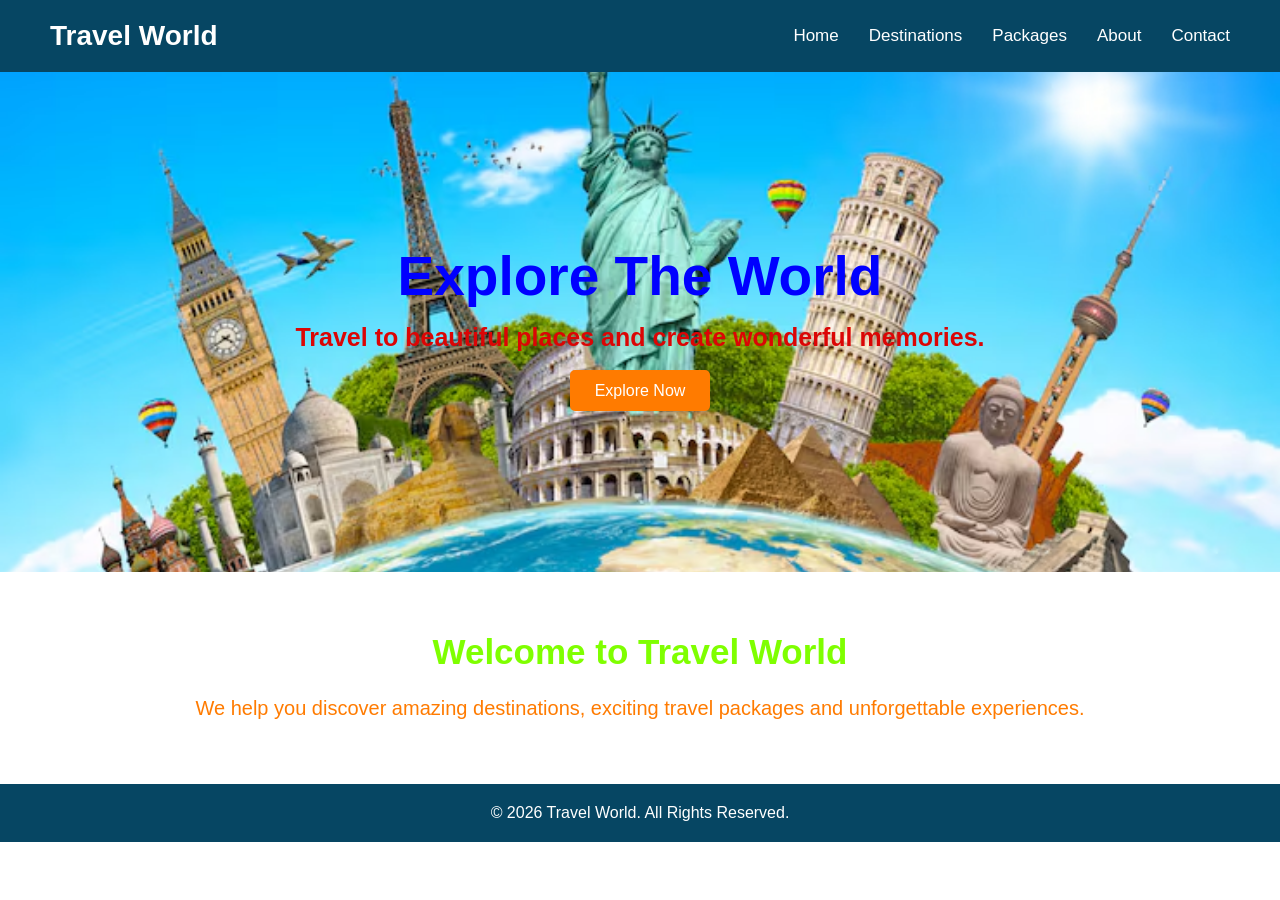
<file: index.html>
<!DOCTYPE html>
<html lang="en">
<head>
    <meta charset="UTF-8">
    <meta name="viewport" content="width=device-width, initial-scale=1.0">

    <title>Travel World</title>

    <link rel="stylesheet" href="style.css">
</head>

<body>

    <!-- Navbar -->
    <nav class="navbar">

        <div class="logo">Travel World</div>

        <ul>
            <li><a href="index.html">Home</a></li>
            <li><a href="destination.html">Destinations</a></li>
            <li><a href="package.html">Packages</a></li>
            <li><a href="about.html">About</a></li>
            <li><a href="contact.html">Contact</a></li>
        </ul>

    </nav>

    <!-- Home -->
    <section class="hero">

        <div class="hero-content">

            <h1>Explore The World</h1>

            <p>
                Travel to beautiful places and
                create wonderful memories.
            </p>

            <a href="destination.html" class="btn">
                Explore Now
            </a>

        </div>

    </section>

    <!-- Welcome -->
    <section class="welcome">

        <h2>Welcome to Travel World</h2>

        <p>
            We help you discover amazing destinations,
            exciting travel packages and unforgettable
            experiences.
        </p>

    </section>

    <footer>
        <p>© 2026 Travel World. All Rights Reserved.</p>
    </footer>

</body>
</html>
</file>
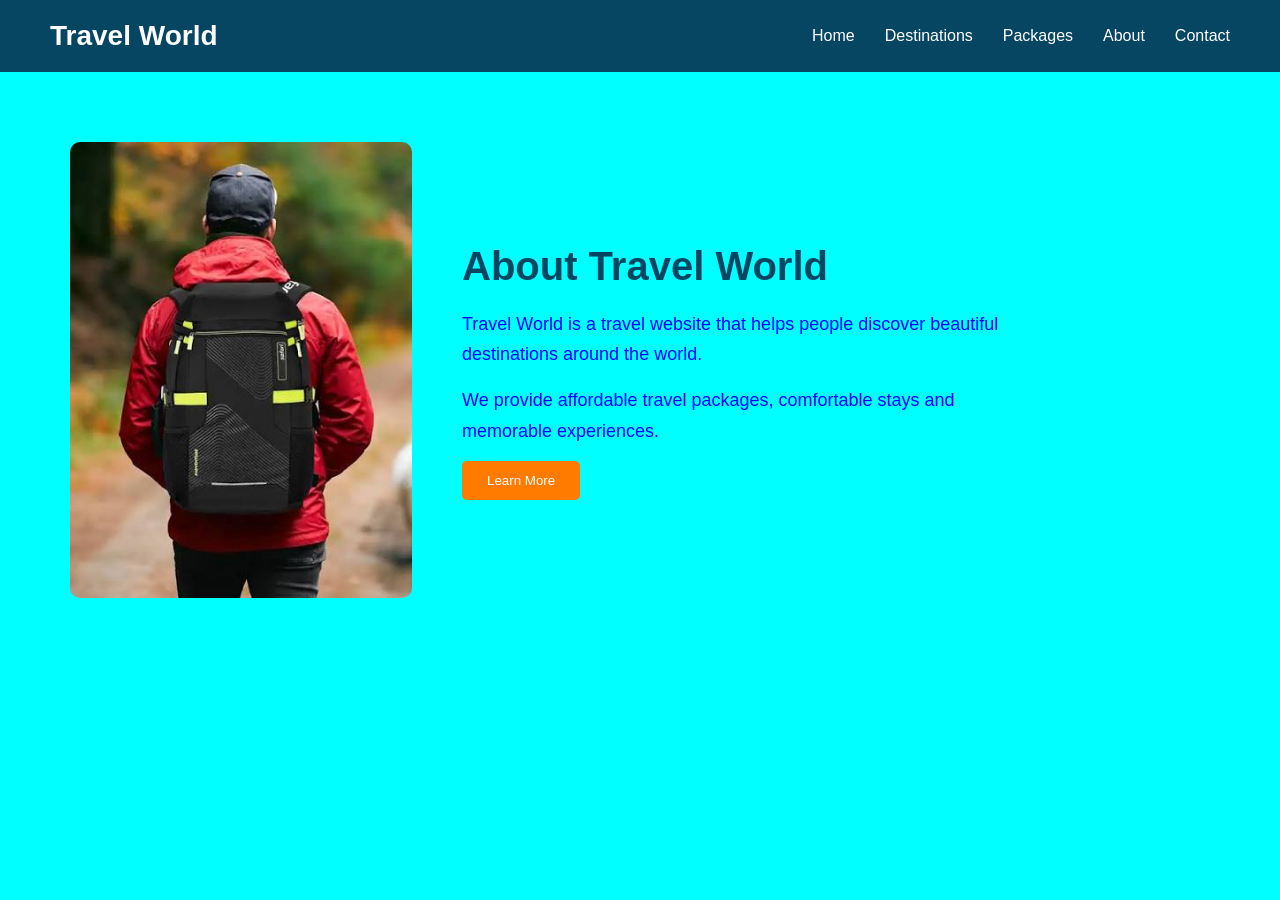
<file: about.html>
<!DOCTYPE html>
<html lang="en">

<head>

    <meta charset="UTF-8">

    <title>About Us</title>

    <link rel="stylesheet" href="about.css">

</head>

<body>

    <!-- Navbar -->

    <nav class="navbar">

        <div class="logo">Travel World</div>

        <ul>
            <li><a href="index.html">Home</a></li>
            <li><a href="destination.html">Destinations</a></li>
            <li><a href="package.html">Packages</a></li>
            <li><a href="about.html">About</a></li>
            <li><a href="contact.html">Contact</a></li>
        </ul>

    </nav>


    <!-- About -->

    <section class="about">

        <div class="about-image">

            <img src="images/about.jpg">

        </div>


        <div class="about-content">

            <h1>About Travel World</h1>

            <p>
                Travel World is a travel website that helps
                people discover beautiful destinations around
                the world.
            </p>

            <p>
                We provide affordable travel packages,
                comfortable stays and memorable experiences.
            </p>

            <button>Learn More</button>

        </div>

    </section>

</body>
</html>
</file>
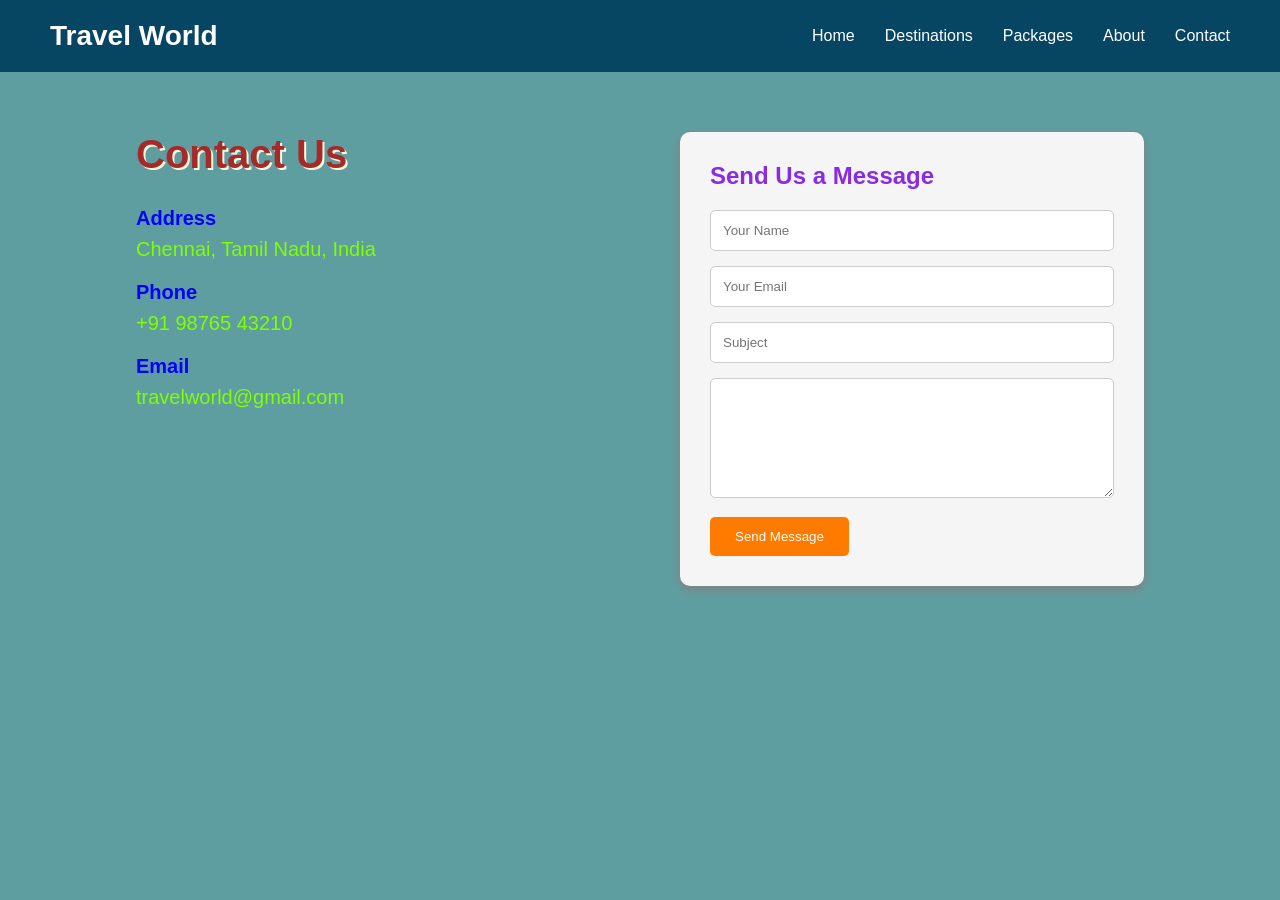
<file: contact.html>
<!DOCTYPE html>
<html lang="en">

<head>

    <meta charset="UTF-8">

    <title>Contact Us</title>

    <link rel="stylesheet" href="contact.css">

</head>

<body>

    <!-- Navbar -->

    <nav class="navbar">

        <div class="logo">Travel World</div>

        <ul>
            <li><a href="index.html">Home</a></li>
            <li><a href="destination.html">Destinations</a></li>
            <li><a href="package.html">Packages</a></li>
            <li><a href="about.html">About</a></li>
            <li><a href="contact.html">Contact</a></li>
        </ul>

    </nav>


    <!-- Contact -->

    <section class="contact">

        <div class="contact-info">

            <h1>Contact Us</h1>

            <h3>Address</h3>
            <p>Chennai, Tamil Nadu, India</p>

            <h3>Phone</h3>
            <p>+91 98765 43210</p>

            <h3>Email</h3>
            <p>travelworld@gmail.com</p>

        </div>


        <div class="contact-form">

            <h2>Send Us a Message</h2>

            <form>

                <input type="text"
                       placeholder="Your Name">

                <input type="email"
                       placeholder="Your Email">

                <input type="text"
                       placeholder="Subject">

                <textarea
                    placeholder="Your Message">
                </textarea>

                <button type="submit">
                    Send Message
                </button>

            </form>

        </div>

    </section>

</body>
</html>
</file>
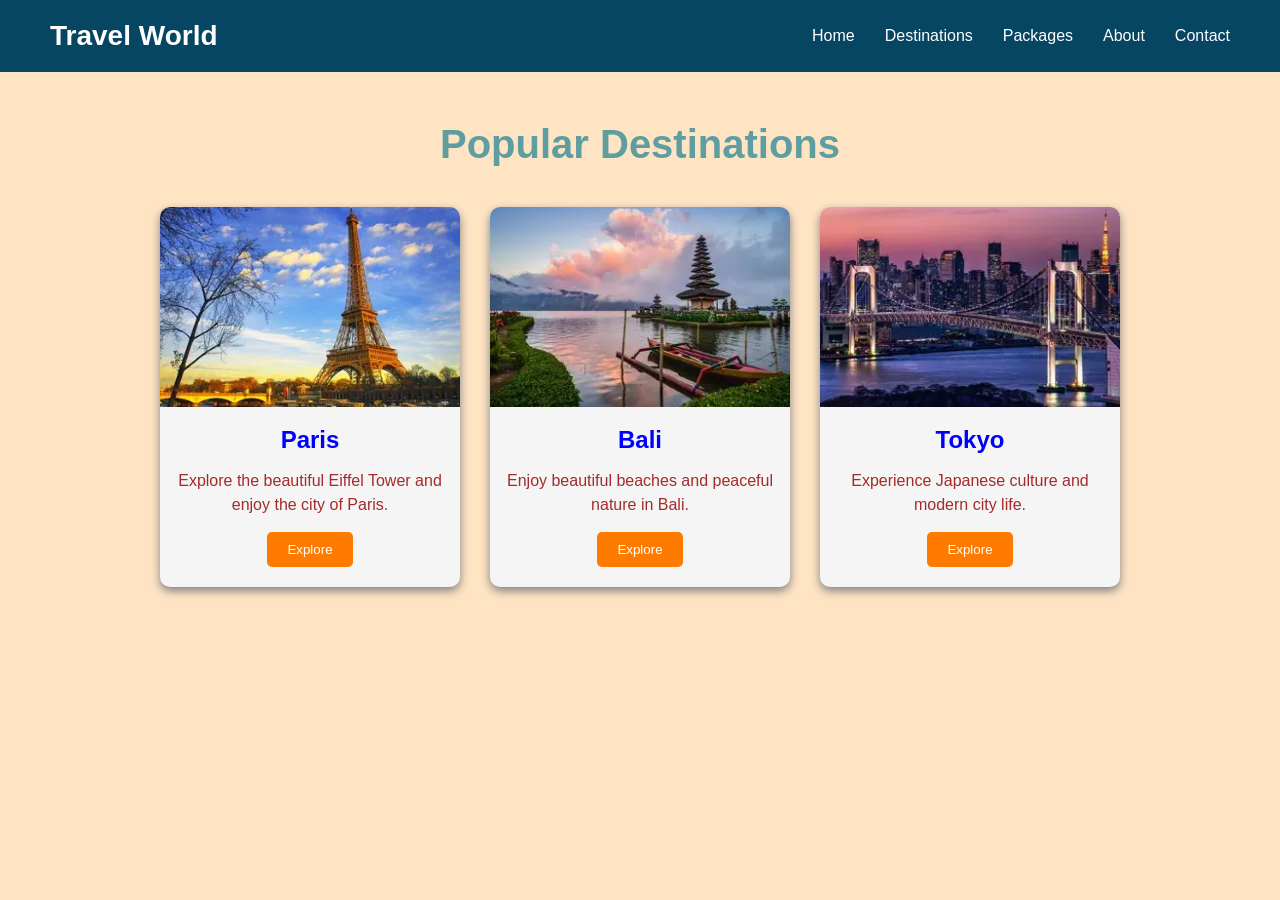
<file: destination.html>
<!DOCTYPE html>
<html lang="en">

<head>
    <meta charset="UTF-8">

    <title>Destinations</title>

    <link rel="stylesheet" href="destination.css">
</head>

<body>

    <!-- Navbar -->

    <nav class="navbar">

        <div class="logo">Travel World</div>

        <ul>
            <li><a href="index.html">Home</a></li>
            <li><a href="destination.html">Destinations</a></li>
            <li><a href="package.html">Packages</a></li>
            <li><a href="about.html">About</a></li>
            <li><a href="contact.html">Contact</a></li>
        </ul>

    </nav>

    <!-- Destination -->

    <section class="destination">

        <h1>Popular Destinations</h1>

        <div class="cards">

            <div class="card">

                <img src="images/paris.webp">

                <h2>Paris</h2>

                <p>
                    Explore the beautiful Eiffel Tower
                    and enjoy the city of Paris.
                </p>

                <button>Explore</button>

            </div>


            <div class="card">

                <img src="images/bali.webp">

                <h2>Bali</h2>

                <p>
                    Enjoy beautiful beaches and
                    peaceful nature in Bali.
                </p>

                <button>Explore</button>

            </div>


            <div class="card">

                <img src="images/tokyo.webp">

                <h2>Tokyo</h2>

                <p>
                    Experience Japanese culture
                    and modern city life.
                </p>

                <button>Explore</button>

            </div>

        </div>

    </section>

</body>
</html>
</file>
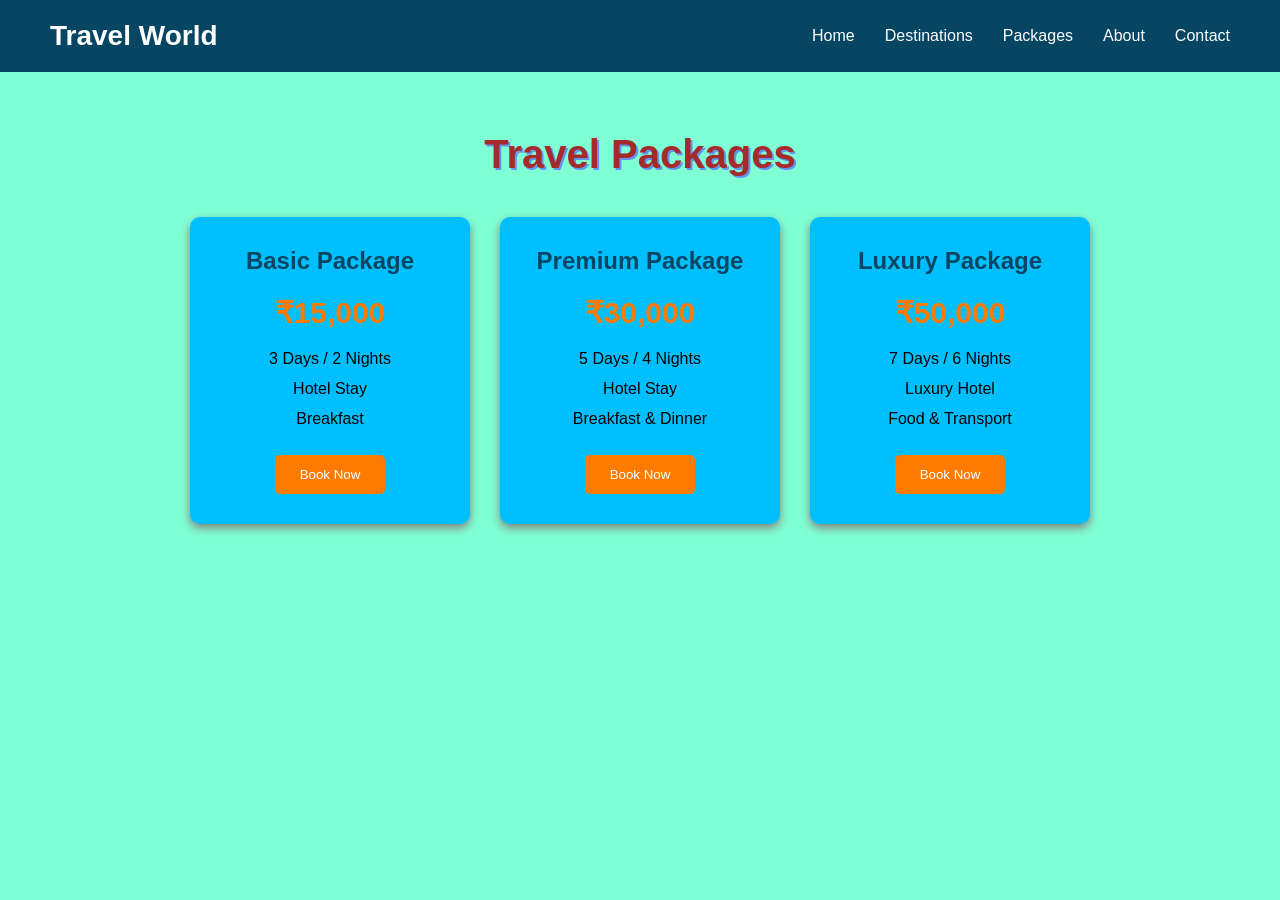
<file: package.html>
<!DOCTYPE html>
<html lang="en">

<head>

    <meta charset="UTF-8">

    <title>Travel Packages</title>

    <link rel="stylesheet" href="package.css">

</head>

<body>

    <!-- Navbar -->

    <nav class="navbar">

        <div class="logo">Travel World</div>

        <ul>
            <li><a href="index.html">Home</a></li>
            <li><a href="destination.html">Destinations</a></li>
            <li><a href="package.html">Packages</a></li>
            <li><a href="about.html">About</a></li>
            <li><a href="contact.html">Contact</a></li>
        </ul>

    </nav>


    <!-- Packages -->

    <section class="packages">

        <h1>Travel Packages</h1>

        <div class="package-container">

            <div class="package-card">

                <h2>Basic Package</h2>

                <h3>₹15,000</h3>

                <p>3 Days / 2 Nights</p>

                <p>Hotel Stay</p>

                <p>Breakfast</p>

                <button>Book Now</button>

            </div>


            <div class="package-card">

                <h2>Premium Package</h2>

                <h3>₹30,000</h3>

                <p>5 Days / 4 Nights</p>

                <p>Hotel Stay</p>

                <p>Breakfast & Dinner</p>

                <button>Book Now</button>

            </div>


            <div class="package-card">

                <h2>Luxury Package</h2>

                <h3>₹50,000</h3>

                <p>7 Days / 6 Nights</p>

                <p>Luxury Hotel</p>

                <p>Food & Transport</p>

                <button>Book Now</button>

            </div>

        </div>

    </section>

</body>
</html>
</file>
<file: style.css>
* {
    margin: 0;
    padding: 0;
    box-sizing: border-box;
}

body {
    font-family: Arial, sans-serif;
}

/* Navbar */

.navbar {
    background-color: #064663;

    display: flex;
    justify-content: space-between;
    align-items: center;

    padding: 20px 50px;
}

.logo {
    color: white;
    font-size: 28px;
    font-weight: bold;
}

.navbar ul {
    display: flex;
    list-style: none;
    gap: 30px;
}

.navbar a {
    color: white;
    text-decoration: none;
    font-size: 17px;
}

.navbar a:hover {
    color: #ffd166;
}

/* Hero */

.hero {
    height: 500px;

    background-image: url("images/homepg.avif");

    background-size: cover;
    background-position: center;

    display: flex;
    justify-content: center;
    align-items: center;

    text-align: center;
}

.hero-content {
    color: white;
}

.hero-content h1 {
    font-size: 55px;
    margin-bottom: 15px;
    color:blue;
}

.hero-content p {
    font-size: 25px;
    margin-bottom: 30px;
    color:rgb(219, 5, 5);
    font-weight: bold;
}

.btn {
    background-color: #ff7b00;
    color: white;

    padding: 12px 25px;

    text-decoration: none;
    border-radius: 5px;
}

.btn:hover {
    background-color: #6d0fd9;
}

/* Welcome */

.welcome {
    text-align: center;
    padding: 60px;
    
}

.welcome h2 {
    font-size: 35px;
    margin-bottom: 20px;
    color: chartreuse;
}

.welcome p {
    font-size: 20px;
    line-height: 1.6;
    color: #ff7b00;
}

/* Footer */

footer {
    background-color: #064663;
    color: white;

    text-align: center;
    padding: 20px;
}
</file>
<file: about.css>
* {
    margin: 0;
    padding: 0;
    box-sizing: border-box;
}

body {
    background-color: aqua;
    font-family: Arial, sans-serif;
}

/* Navbar */

.navbar {
    background-color: #064663;

    display: flex;
    justify-content: space-between;
    align-items: center;

    padding: 20px 50px;
}

.logo {
    color: white;
    font-size: 28px;
    font-weight: bold;
}

.navbar ul {
    display: flex;
    list-style: none;
    gap: 30px;
}

.navbar a {
    color: white;
    text-decoration: none;
}

/* About */

.about {
    display: flex;

    align-items: center;

    gap: 50px;

    padding: 70px;
}

.about-image {
    width: 30%;
}

.about-image img {
    width: 100%;
    border-radius: 10px;
}

.about-content {
    width: 50%;
}

.about-content h1 {
    font-size: 40px;
    color: #064663;

    margin-bottom: 20px;
}

.about-content p {
    font-size: 18px;

    line-height: 1.7;

    margin-bottom: 15px;
    color:blue;
}

button {
    background-color: #ff7b00;

    color: white;

    border: none;

    padding: 12px 25px;

    border-radius: 5px;
}
button:hover{
    background-color: darkgoldenrod;
}
</file>
<file: contact.css>
* {
    margin: 0;
    padding: 0;
    box-sizing: border-box;
}

body {
    background-color: cadetblue;
    font-family: Arial, sans-serif;
}

/* Navbar */

.navbar {
    background-color: #064663;

    display: flex;
    justify-content: space-between;
    align-items: center;

    padding: 20px 50px;
}

.logo {
    color: white;
    font-size: 28px;
    font-weight: bold;
}

.navbar ul {
    display: flex;
    list-style: none;
    gap: 30px;
}

.navbar a {
    color: white;
    text-decoration: none;
}

/* Contact */

.contact {
    display: flex;

    justify-content: center;

    gap: 80px;

    padding: 60px;
}

/* Contact Info */

.contact-info {
    width: 40%;
}

.contact-info h1 {
    font-size: 40px;

    color:brown;

    margin-bottom: 30px;
    text-shadow: 2px 2px cornsilk;
}

.contact-info h3 {
    margin-top: 20px;

    color:blue;
    font-size: 20px;
}

.contact-info p {
    margin-top: 8px;

    font-size: 20px;
    color: chartreuse;
}


/* Contact Form */

.contact-form {
    width: 40%;

    background-color: #f5f5f5;

    padding: 30px;

    border-radius: 10px;

    box-shadow: 0 4px 10px gray;
}

.contact-form h2 {
    margin-bottom: 20px;

    color:blueviolet;
}

form input,
form textarea {
    width: 100%;

    padding: 12px;

    margin-bottom: 15px;

    border: 1px solid #ccc;

    border-radius: 5px;
}

form textarea {
    height: 120px;
}

form button {
    background-color: #ff7b00;

    color: white;

    border: none;

    padding: 12px 25px;

    border-radius: 5px;

    cursor: pointer;
}
</file>
<file: destination.css>
* {
    margin: 0;
    padding: 0;
    box-sizing: border-box;
}

body {
    background-color: bisque;
    font-family: Arial, sans-serif;
}

/* Navbar */

.navbar {
    background-color: #064663;

    display: flex;
    justify-content: space-between;
    align-items: center;

    padding: 20px 50px;
}

.logo {
    color: white;
    font-size: 28px;
    font-weight: bold;
}

.navbar ul {
    display: flex;
    list-style: none;
    gap: 30px;
}

.navbar a {
    color: white;
    text-decoration: none;
}

.navbar a:hover {
    color: #ffd166;
}

/* Destination */

.destination {
    padding: 50px;
    text-align: center;
}

.destination h1 {
    font-size: 40px;
    margin-bottom: 40px;
    color: cadetblue;
}

.cards {
    display: flex;
    justify-content: center;
    gap: 30px;
}

.card {
    width: 300px;

    background-color: #f5f5f5;

    border-radius: 10px;

    overflow: hidden;

    box-shadow: 0 4px 10px gray;

    padding-bottom: 20px;
}

.card img {
    width: 100%;
    height: 200px;

    object-fit: cover;
}

.card h2 {
    margin: 15px;
    color:blue;
}

.card p {
    padding: 0 15px;
    line-height: 1.5;
    color:brown;
}

button {
    background-color: #ff7b00;

    color: white;

    border: none;

    padding: 10px 20px;

    margin-top: 15px;

    border-radius: 5px;
}
button:hover{
    background-color:blueviolet;
}
</file>
<file: package.css>
* {
    margin: 0;
    padding: 0;
    box-sizing: border-box;
}

body {
    background-color: aquamarine;
    font-family: Arial, sans-serif;
}

/* Navbar */

.navbar {
    background-color: #064663;

    display: flex;
    justify-content: space-between;
    align-items: center;

    padding: 20px 50px;
}

.logo {
    color: white;
    font-size: 28px;
    font-weight: bold;
}

.navbar ul {
    display: flex;
    list-style: none;
    gap: 30px;
}

.navbar a {
    color: white;
    text-decoration: none;
}

/* Packages */

.packages {
    padding: 60px;
    text-align: center;
}

.packages h1 {
    font-size: 40px;
    margin-bottom: 40px;
    color:brown;
    text-shadow: 2px 2px cornflowerblue;
}

.package-container {
    
    display: flex;
    justify-content: center;
    gap: 30px;
}

.package-card {
    width: 280px;

    padding: 30px;

    background-color: #f5f5f5;

    border-radius: 10px;

    box-shadow: 0 4px 10px gray;
    background-color:deepskyblue;

}

.package-card h2 {
    color: #064663;
    margin-bottom: 20px;
}

.package-card h3 {
    font-size: 30px;
    color: #ff7b00;
    margin-bottom: 20px;
}

.package-card p {
    margin: 12px;
}

button {
    background-color: #ff7b00;
    color: white;

    border: none;

    padding: 12px 25px;

    border-radius: 5px;

    margin-top: 15px;
}
button:hover{
    background-color: crimson;
}
</file>
